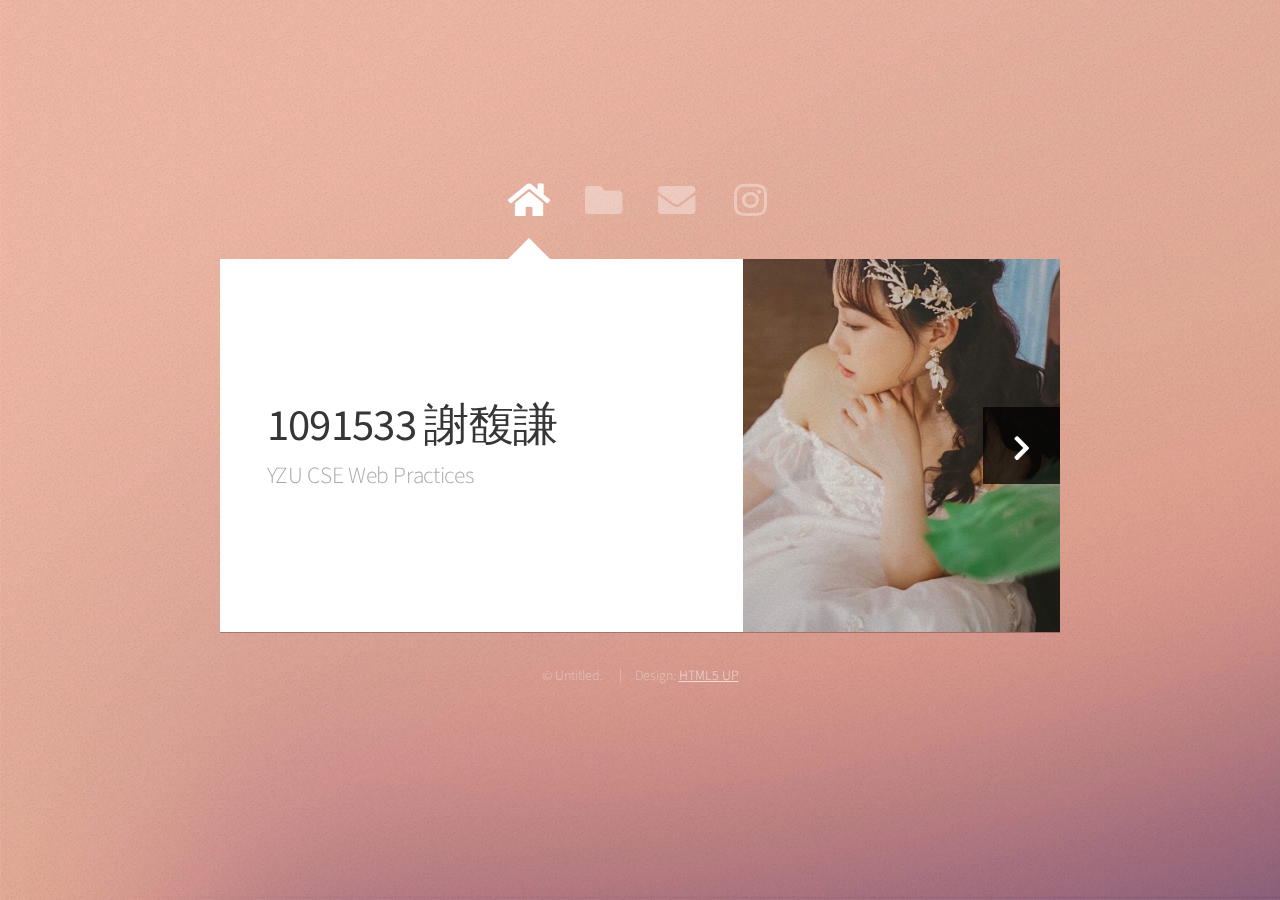
<file: index.html>
<!DOCTYPE HTML>
<html>

<head>
	<title>Web Fundamentals Workshop</title>
	<meta charset="utf-8" />
	<meta name="viewport" content="width=device-width, initial-scale=1, user-scalable=no" />
	<link rel="stylesheet" href="assets/css/main.css" />
	<noscript>
		<link rel="stylesheet" href="assets/css/noscript.css" />
	</noscript>
</head>

<body class="is-preload">

	<!-- Wrapper-->
	<div id="wrapper">

		<!-- Nav -->
		<nav id="nav">
			<a href="#" class="icon solid fa-home"><span>Home</span></a>
			<a href="#work" class="icon solid fa-folder"><span>Work</span></a>
			<a href="#contact" class="icon solid fa-envelope"><span>Contact</span></a>
			<a href="https://instagram.com/chiuu_ne__87" class="icon brands fa-instagram"><span>Instagram</span></a>
		</nav>

		<!-- Main -->
		<div id="main">

			<!-- Me -->
			<article id="home" class="panel intro">
				<header>
					<h1>1091533 謝馥謙</h1>
					<p>YZU CSE Web Practices</p>
				</header>
				<a href="#work" class="jumplink pic">
					<span class="arrow icon solid fa-chevron-right"><span>See my work</span></span>
					<img src="images/pic.jpg" alt="" />
				</a>
			</article>

			<!-- Work -->
			<article id="work" class="panel">
				<header>
					<h2>Work</h2>
				</header>
				<p>
					作品集
				</p>
				<section>
					<div class="row">
						<div class="col-4 col-6-medium col-12-small">
							<a target="_blank" href="1091533_1/index.html" class="image fit"><img src="images/eat.jpg"
									alt=""></a>
						</div>
						<div class="col-4 col-6-medium col-12-small">
							<a target="_blank" href="1091533_2/index.html" class="image fit"><img src="images/time.jpg"
									alt=""></a>
						</div>
						<div class="col-4 col-6-medium col-12-small">
							<a target="_blank" href="1091533_3/index.html" class="image fit"><img src="images/love.jpg"
									alt=""></a>
						</div>
						<div class="col-4 col-6-medium col-12-small">
							<a target="_blank" href="1091533_4/index.html" class="image fit"><img src="images/game.jpg"
									alt=""></a>
						</div>
						<div class="col-4 col-6-medium col-12-small">
							<a target="_blank" href="1091533_5/index.html" class="image fit"><img src="images/sing.jpg"
									alt=""></a>
						</div>
						<div class="col-4 col-6-medium col-12-small">
							<a href="#" class="image fit"><img src="images/home.jpg" alt=""></a>
						</div>
					</div>
				</section>
			</article>

			<!-- Contact -->
			<article id="contact" class="panel">
				<header>
					<h2>Contact Me</h2>
				</header>
				<form action="#" method="post">
					<div>
						<div class="row">
							<div class="col-6 col-12-medium">
								<input type="text" name="name" placeholder="Name" />
							</div>
							<div class="col-6 col-12-medium">
								<input type="text" name="email" placeholder="Email" />
							</div>
							<div class="col-12">
								<input type="text" name="subject" placeholder="Subject" />
							</div>
							<div class="col-12">
								<textarea name="message" placeholder="Message" rows="6"></textarea>
							</div>
							<div class="col-12">
								<input type="submit" value="Send Message" />
							</div>
						</div>
					</div>
				</form>
			</article>

		</div>

		<!-- Footer -->
		<div id="footer">
			<ul class="copyright">
				<li>&copy; Untitled.</li>
				<li>Design: <a href="http://html5up.net">HTML5 UP</a></li>
			</ul>
		</div>

	</div>

	<!-- Scripts -->
	<script src="assets/js/jquery.min.js"></script>
	<script src="assets/js/browser.min.js"></script>
	<script src="assets/js/breakpoints.min.js"></script>
	<script src="assets/js/util.js"></script>
	<script src="assets/js/main.js"></script>

</body>

</html>
</file>
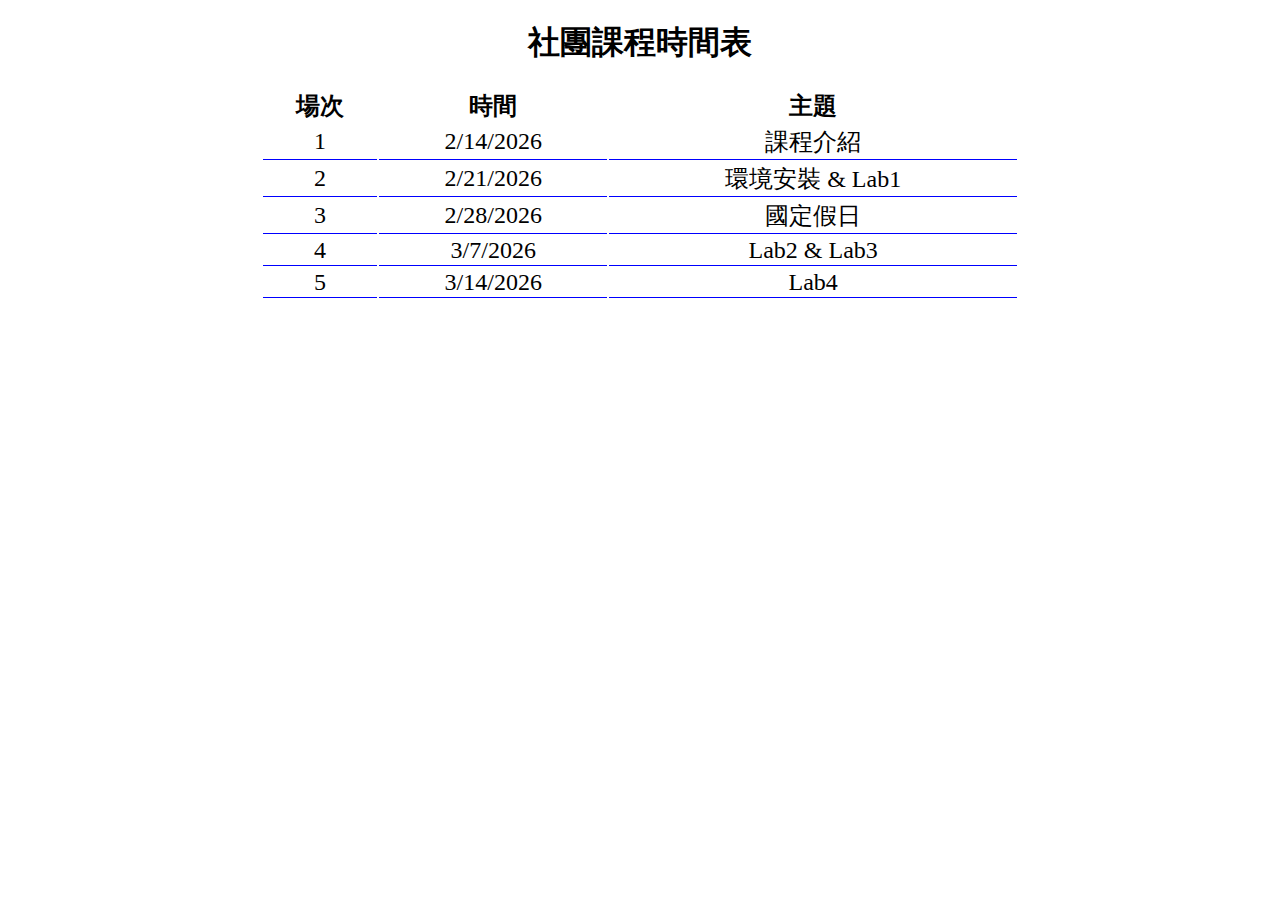
<file: 1091533_2/index.html>
<!DOCTYPE html>
<html>

<head>
    <meta charset="utf-8">
    <title></title>
    <link rel="stylesheet" href="style.css">
</head>

<body>
    <h1>社團課程時間表</h1>
    <table id="courseTable"></table>
    <script src="https://code.jquery.com/jquery-3.6.0.min.js"></script>
    <script src="topic.js"></script>
    <script src="main.js"></script>
</body>

</html>
</file>
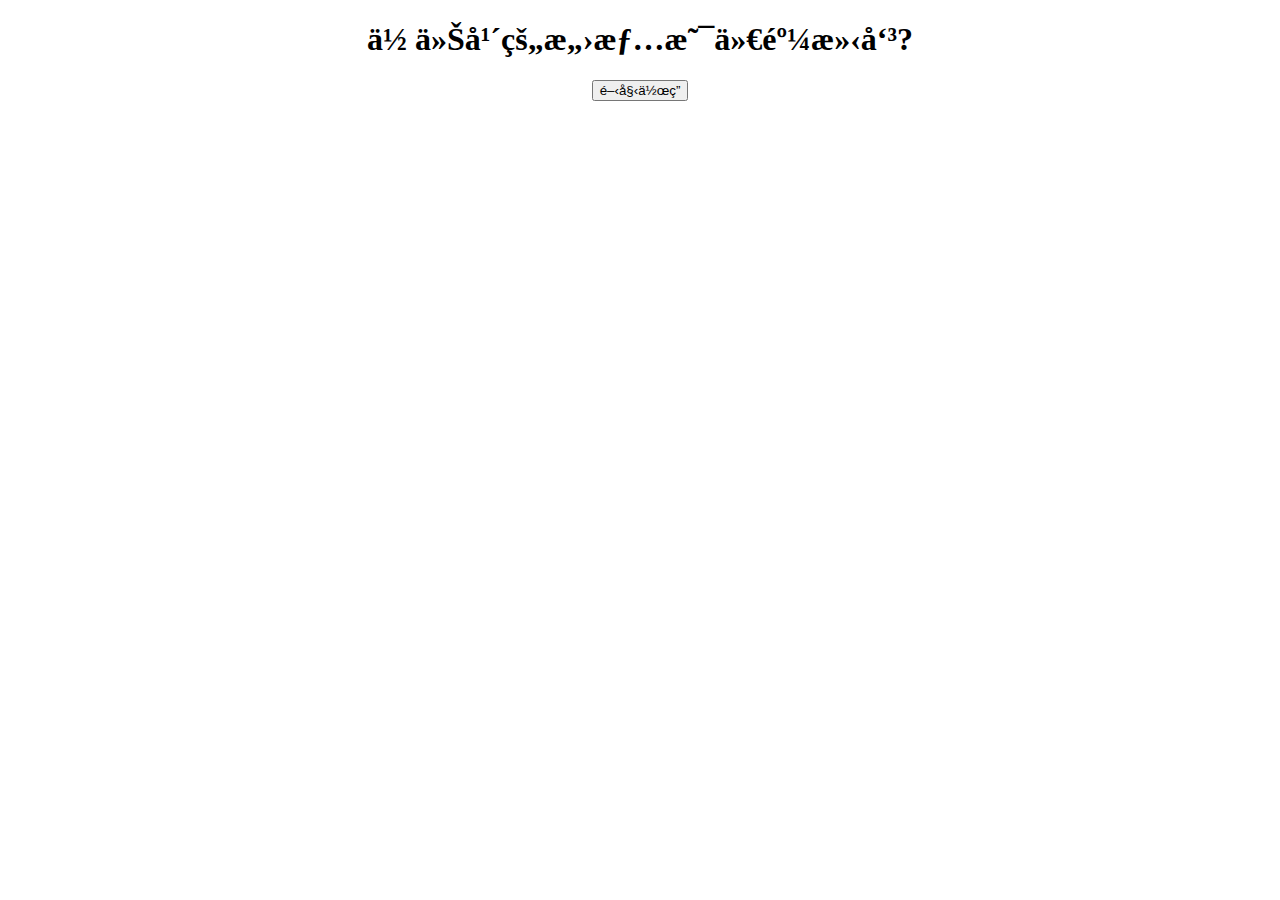
<file: 1091533_3/index.html>
<!DOCTYPE html>
<html>

<head>
    <metacharset="utf-8">
        <title>Mind Quiz</title>
        <link rel="stylesheet" href="style.css">
</head>

<body>
    <h1>你今年的愛情是什麼滋味?</h1>
    <div>
        <h2 id="question"></h2>
        <div id="options"></div>
    </div>
    <input id="startButton" type="button" value="開始作答">
    <script src="https://code.jquery.com/jquery-3.6.0.min.js"></script>
    <script src="data.js"></script>
    <script src="main.js">
    </script>
</body>

</html>
</file>
<file: assets/css/noscript.css>
/* Wrapper */

	#wrapper {
		opacity: 1 !important;
	}

/* Nav */

	#nav a {
		opacity: 1.0;
	}

		#nav a:before, #nav a:after {
			display: none;
		}

		#nav a span {
			top: 0;
			opacity: 1.0;
		}

			#nav a span:after {
				display: none;
			}

/* Main */

	#main {
		background: none;
		box-shadow: none;
	}

		#main > .panel {
			background: #ffffff;
			margin-bottom: 2em;
		}

			#main > .panel:last-child {
				margin-bottom: 0;
			}
</file>
<file: 1091533_2/style.css>
body {
    text-align: center;
}

table {
    width: 60%;
    margin: auto;
    font-size: 1.5em;
}

td {
    border-bottom: 1px solid blue;
}
</file>
<file: 1091533_3/style.css>
body{
    text-align:center;
}
</file>
<file: assets/css/main.css>
@import url("https://fonts.googleapis.com/css?family=Source+Sans+Pro:300,400,300italic,400italic");
@import url("fontawesome-all.min.css");

html, body, div, span, applet, object,
iframe, h1, h2, h3, h4, h5, h6, p, blockquote,
pre, a, abbr, acronym, address, big, cite,
code, del, dfn, em, img, ins, kbd, q, s, samp,
small, strike, strong, sub, sup, tt, var, b,
u, i, center, dl, dt, dd, ol, ul, li, fieldset,
form, label, legend, table, caption, tbody,
tfoot, thead, tr, th, td, article, aside,
canvas, details, embed, figure, figcaption,
footer, header, hgroup, menu, nav, output, ruby,
section, summary, time, mark, audio, video {
	margin: 0;
	padding: 0;
	border: 0;
	font-size: 100%;
	font: inherit;
	vertical-align: baseline;}

article, aside, details, figcaption, figure,
footer, header, hgroup, menu, nav, section {
	display: block;}

body {
	line-height: 1;
}

ol, ul {
	list-style: none;
}

blockquote, q {
	quotes: none;
}

	blockquote:before, blockquote:after, q:before, q:after {
		content: '';
		content: none;
	}

table {
	border-collapse: collapse;
	border-spacing: 0;
}

body {
	-webkit-text-size-adjust: none;
}

mark {
	background-color: transparent;
	color: inherit;
}

input::-moz-focus-inner {
	border: 0;
	padding: 0;
}

input, select, textarea {
	-moz-appearance: none;
	-webkit-appearance: none;
	-ms-appearance: none;
	appearance: none;
}

/* Row */

	.row {
		display: flex;
		flex-wrap: wrap;
		box-sizing: border-box;
		align-items: stretch;
	}

		.row > * {
			box-sizing: border-box;
		}

		.row.gtr-uniform > * > :last-child {
			margin-bottom: 0;
		}

		.row.aln-left {
			justify-content: flex-start;
		}

		.row.aln-center {
			justify-content: center;
		}

		.row.aln-right {
			justify-content: flex-end;
		}

		.row.aln-top {
			align-items: flex-start;
		}

		.row.aln-middle {
			align-items: center;
		}

		.row.aln-bottom {
			align-items: flex-end;
		}

		.row > .imp {
			order: -1;
		}

		.row > .col-1 {
			width: 8.33333%;
		}

		.row > .off-1 {
			margin-left: 8.33333%;
		}

		.row > .col-2 {
			width: 16.66667%;
		}

		.row > .off-2 {
			margin-left: 16.66667%;
		}

		.row > .col-3 {
			width: 25%;
		}

		.row > .off-3 {
			margin-left: 25%;
		}

		.row > .col-4 {
			width: 33.33333%;
		}

		.row > .off-4 {
			margin-left: 33.33333%;
		}

		.row > .col-5 {
			width: 41.66667%;
		}

		.row > .off-5 {
			margin-left: 41.66667%;
		}

		.row > .col-6 {
			width: 50%;
		}

		.row > .off-6 {
			margin-left: 50%;
		}

		.row > .col-7 {
			width: 58.33333%;
		}

		.row > .off-7 {
			margin-left: 58.33333%;
		}

		.row > .col-8 {
			width: 66.66667%;
		}

		.row > .off-8 {
			margin-left: 66.66667%;
		}

		.row > .col-9 {
			width: 75%;
		}

		.row > .off-9 {
			margin-left: 75%;
		}

		.row > .col-10 {
			width: 83.33333%;
		}

		.row > .off-10 {
			margin-left: 83.33333%;
		}

		.row > .col-11 {
			width: 91.66667%;
		}

		.row > .off-11 {
			margin-left: 91.66667%;
		}

		.row > .col-12 {
			width: 100%;
		}

		.row > .off-12 {
			margin-left: 100%;
		}

		.row.gtr-0 {
			margin-top: 0em;
			margin-left: 0em;
		}

			.row.gtr-0 > * {
				padding: 0em 0 0 0em;
			}

			.row.gtr-0.gtr-uniform {
				margin-top: 0em;
			}

				.row.gtr-0.gtr-uniform > * {
					padding-top: 0em;
				}

		.row.gtr-25 {
			margin-top: -0.3125em;
			margin-left: -0.3125em;
		}

			.row.gtr-25 > * {
				padding: 0.3125em 0 0 0.3125em;
			}

			.row.gtr-25.gtr-uniform {
				margin-top: -0.3125em;
			}

				.row.gtr-25.gtr-uniform > * {
					padding-top: 0.3125em;
				}

		.row.gtr-50 {
			margin-top: -0.625em;
			margin-left: -0.625em;
		}

			.row.gtr-50 > * {
				padding: 0.625em 0 0 0.625em;
			}

			.row.gtr-50.gtr-uniform {
				margin-top: -0.625em;
			}

				.row.gtr-50.gtr-uniform > * {
					padding-top: 0.625em;
				}

		.row {
			margin-top: -1.25em;
			margin-left: -1.25em;
		}

			.row > * {
				padding: 1.25em 0 0 1.25em;
			}

			.row.gtr-uniform {
				margin-top: -1.25em;
			}

				.row.gtr-uniform > * {
					padding-top: 1.25em;
				}

		.row.gtr-150 {
			margin-top: -1.875em;
			margin-left: -1.875em;
		}

			.row.gtr-150 > * {
				padding: 1.875em 0 0 1.875em;
			}

			.row.gtr-150.gtr-uniform {
				margin-top: -1.875em;
			}

				.row.gtr-150.gtr-uniform > * {
					padding-top: 1.875em;
				}

		.row.gtr-200 {
			margin-top: -2.5em;
			margin-left: -2.5em;
		}

			.row.gtr-200 > * {
				padding: 2.5em 0 0 2.5em;
			}

			.row.gtr-200.gtr-uniform {
				margin-top: -2.5em;
			}

				.row.gtr-200.gtr-uniform > * {
					padding-top: 2.5em;
				}

		@media screen and (max-width: 1680px) {

			.row {
				display: flex;
				flex-wrap: wrap;
				box-sizing: border-box;
				align-items: stretch;
			}

				.row > * {
					box-sizing: border-box;
				}

				.row.gtr-uniform > * > :last-child {
					margin-bottom: 0;
				}

				.row.aln-left {
					justify-content: flex-start;
				}

				.row.aln-center {
					justify-content: center;
				}

				.row.aln-right {
					justify-content: flex-end;
				}

				.row.aln-top {
					align-items: flex-start;
				}

				.row.aln-middle {
					align-items: center;
				}

				.row.aln-bottom {
					align-items: flex-end;
				}

				.row > .imp-xlarge {
					order: -1;
				}

				.row > .col-1-xlarge {
					width: 8.33333%;
				}

				.row > .off-1-xlarge {
					margin-left: 8.33333%;
				}

				.row > .col-2-xlarge {
					width: 16.66667%;
				}

				.row > .off-2-xlarge {
					margin-left: 16.66667%;
				}

				.row > .col-3-xlarge {
					width: 25%;
				}

				.row > .off-3-xlarge {
					margin-left: 25%;
				}

				.row > .col-4-xlarge {
					width: 33.33333%;
				}

				.row > .off-4-xlarge {
					margin-left: 33.33333%;
				}

				.row > .col-5-xlarge {
					width: 41.66667%;
				}

				.row > .off-5-xlarge {
					margin-left: 41.66667%;
				}

				.row > .col-6-xlarge {
					width: 50%;
				}

				.row > .off-6-xlarge {
					margin-left: 50%;
				}

				.row > .col-7-xlarge {
					width: 58.33333%;
				}

				.row > .off-7-xlarge {
					margin-left: 58.33333%;
				}

				.row > .col-8-xlarge {
					width: 66.66667%;
				}

				.row > .off-8-xlarge {
					margin-left: 66.66667%;
				}

				.row > .col-9-xlarge {
					width: 75%;
				}

				.row > .off-9-xlarge {
					margin-left: 75%;
				}

				.row > .col-10-xlarge {
					width: 83.33333%;
				}

				.row > .off-10-xlarge {
					margin-left: 83.33333%;
				}

				.row > .col-11-xlarge {
					width: 91.66667%;
				}

				.row > .off-11-xlarge {
					margin-left: 91.66667%;
				}

				.row > .col-12-xlarge {
					width: 100%;
				}

				.row > .off-12-xlarge {
					margin-left: 100%;
				}

				.row.gtr-0 {
					margin-top: 0em;
					margin-left: 0em;
				}

					.row.gtr-0 > * {
						padding: 0em 0 0 0em;
					}

					.row.gtr-0.gtr-uniform {
						margin-top: 0em;
					}

						.row.gtr-0.gtr-uniform > * {
							padding-top: 0em;
						}

				.row.gtr-25 {
					margin-top: -0.3125em;
					margin-left: -0.3125em;
				}

					.row.gtr-25 > * {
						padding: 0.3125em 0 0 0.3125em;
					}

					.row.gtr-25.gtr-uniform {
						margin-top: -0.3125em;
					}

						.row.gtr-25.gtr-uniform > * {
							padding-top: 0.3125em;
						}

				.row.gtr-50 {
					margin-top: -0.625em;
					margin-left: -0.625em;
				}

					.row.gtr-50 > * {
						padding: 0.625em 0 0 0.625em;
					}

					.row.gtr-50.gtr-uniform {
						margin-top: -0.625em;
					}

						.row.gtr-50.gtr-uniform > * {
							padding-top: 0.625em;
						}

				.row {
					margin-top: -1.25em;
					margin-left: -1.25em;
				}

					.row > * {
						padding: 1.25em 0 0 1.25em;
					}

					.row.gtr-uniform {
						margin-top: -1.25em;
					}

						.row.gtr-uniform > * {
							padding-top: 1.25em;
						}

				.row.gtr-150 {
					margin-top: -1.875em;
					margin-left: -1.875em;
				}

					.row.gtr-150 > * {
						padding: 1.875em 0 0 1.875em;
					}

					.row.gtr-150.gtr-uniform {
						margin-top: -1.875em;
					}

						.row.gtr-150.gtr-uniform > * {
							padding-top: 1.875em;
						}

				.row.gtr-200 {
					margin-top: -2.5em;
					margin-left: -2.5em;
				}

					.row.gtr-200 > * {
						padding: 2.5em 0 0 2.5em;
					}

					.row.gtr-200.gtr-uniform {
						margin-top: -2.5em;
					}

						.row.gtr-200.gtr-uniform > * {
							padding-top: 2.5em;
						}

		}

		@media screen and (max-width: 1280px) {

			.row {
				display: flex;
				flex-wrap: wrap;
				box-sizing: border-box;
				align-items: stretch;
			}

				.row > * {
					box-sizing: border-box;
				}

				.row.gtr-uniform > * > :last-child {
					margin-bottom: 0;
				}

				.row.aln-left {
					justify-content: flex-start;
				}

				.row.aln-center {
					justify-content: center;
				}

				.row.aln-right {
					justify-content: flex-end;
				}

				.row.aln-top {
					align-items: flex-start;
				}

				.row.aln-middle {
					align-items: center;
				}

				.row.aln-bottom {
					align-items: flex-end;
				}

				.row > .imp-large {
					order: -1;
				}

				.row > .col-1-large {
					width: 8.33333%;
				}

				.row > .off-1-large {
					margin-left: 8.33333%;
				}

				.row > .col-2-large {
					width: 16.66667%;
				}

				.row > .off-2-large {
					margin-left: 16.66667%;
				}

				.row > .col-3-large {
					width: 25%;
				}

				.row > .off-3-large {
					margin-left: 25%;
				}

				.row > .col-4-large {
					width: 33.33333%;
				}

				.row > .off-4-large {
					margin-left: 33.33333%;
				}

				.row > .col-5-large {
					width: 41.66667%;
				}

				.row > .off-5-large {
					margin-left: 41.66667%;
				}

				.row > .col-6-large {
					width: 50%;
				}

				.row > .off-6-large {
					margin-left: 50%;
				}

				.row > .col-7-large {
					width: 58.33333%;
				}

				.row > .off-7-large {
					margin-left: 58.33333%;
				}

				.row > .col-8-large {
					width: 66.66667%;
				}

				.row > .off-8-large {
					margin-left: 66.66667%;
				}

				.row > .col-9-large {
					width: 75%;
				}

				.row > .off-9-large {
					margin-left: 75%;
				}

				.row > .col-10-large {
					width: 83.33333%;
				}

				.row > .off-10-large {
					margin-left: 83.33333%;
				}

				.row > .col-11-large {
					width: 91.66667%;
				}

				.row > .off-11-large {
					margin-left: 91.66667%;
				}

				.row > .col-12-large {
					width: 100%;
				}

				.row > .off-12-large {
					margin-left: 100%;
				}

				.row.gtr-0 {
					margin-top: 0em;
					margin-left: 0em;
				}

					.row.gtr-0 > * {
						padding: 0em 0 0 0em;
					}

					.row.gtr-0.gtr-uniform {
						margin-top: 0em;
					}

						.row.gtr-0.gtr-uniform > * {
							padding-top: 0em;
						}

				.row.gtr-25 {
					margin-top: -0.3125em;
					margin-left: -0.3125em;
				}

					.row.gtr-25 > * {
						padding: 0.3125em 0 0 0.3125em;
					}

					.row.gtr-25.gtr-uniform {
						margin-top: -0.3125em;
					}

						.row.gtr-25.gtr-uniform > * {
							padding-top: 0.3125em;
						}

				.row.gtr-50 {
					margin-top: -0.625em;
					margin-left: -0.625em;
				}

					.row.gtr-50 > * {
						padding: 0.625em 0 0 0.625em;
					}

					.row.gtr-50.gtr-uniform {
						margin-top: -0.625em;
					}

						.row.gtr-50.gtr-uniform > * {
							padding-top: 0.625em;
						}

				.row {
					margin-top: -1.25em;
					margin-left: -1.25em;
				}

					.row > * {
						padding: 1.25em 0 0 1.25em;
					}

					.row.gtr-uniform {
						margin-top: -1.25em;
					}

						.row.gtr-uniform > * {
							padding-top: 1.25em;
						}

				.row.gtr-150 {
					margin-top: -1.875em;
					margin-left: -1.875em;
				}

					.row.gtr-150 > * {
						padding: 1.875em 0 0 1.875em;
					}

					.row.gtr-150.gtr-uniform {
						margin-top: -1.875em;
					}

						.row.gtr-150.gtr-uniform > * {
							padding-top: 1.875em;
						}

				.row.gtr-200 {
					margin-top: -2.5em;
					margin-left: -2.5em;
				}

					.row.gtr-200 > * {
						padding: 2.5em 0 0 2.5em;
					}

					.row.gtr-200.gtr-uniform {
						margin-top: -2.5em;
					}

						.row.gtr-200.gtr-uniform > * {
							padding-top: 2.5em;
						}

		}

		@media screen and (max-width: 980px) {

			.row {
				display: flex;
				flex-wrap: wrap;
				box-sizing: border-box;
				align-items: stretch;
			}

				.row > * {
					box-sizing: border-box;
				}

				.row.gtr-uniform > * > :last-child {
					margin-bottom: 0;
				}

				.row.aln-left {
					justify-content: flex-start;
				}

				.row.aln-center {
					justify-content: center;
				}

				.row.aln-right {
					justify-content: flex-end;
				}

				.row.aln-top {
					align-items: flex-start;
				}

				.row.aln-middle {
					align-items: center;
				}

				.row.aln-bottom {
					align-items: flex-end;
				}

				.row > .imp-medium {
					order: -1;
				}

				.row > .col-1-medium {
					width: 8.33333%;
				}

				.row > .off-1-medium {
					margin-left: 8.33333%;
				}

				.row > .col-2-medium {
					width: 16.66667%;
				}

				.row > .off-2-medium {
					margin-left: 16.66667%;
				}

				.row > .col-3-medium {
					width: 25%;
				}

				.row > .off-3-medium {
					margin-left: 25%;
				}

				.row > .col-4-medium {
					width: 33.33333%;
				}

				.row > .off-4-medium {
					margin-left: 33.33333%;
				}

				.row > .col-5-medium {
					width: 41.66667%;
				}

				.row > .off-5-medium {
					margin-left: 41.66667%;
				}

				.row > .col-6-medium {
					width: 50%;
				}

				.row > .off-6-medium {
					margin-left: 50%;
				}

				.row > .col-7-medium {
					width: 58.33333%;
				}

				.row > .off-7-medium {
					margin-left: 58.33333%;
				}

				.row > .col-8-medium {
					width: 66.66667%;
				}

				.row > .off-8-medium {
					margin-left: 66.66667%;
				}

				.row > .col-9-medium {
					width: 75%;
				}

				.row > .off-9-medium {
					margin-left: 75%;
				}

				.row > .col-10-medium {
					width: 83.33333%;
				}

				.row > .off-10-medium {
					margin-left: 83.33333%;
				}

				.row > .col-11-medium {
					width: 91.66667%;
				}

				.row > .off-11-medium {
					margin-left: 91.66667%;
				}

				.row > .col-12-medium {
					width: 100%;
				}

				.row > .off-12-medium {
					margin-left: 100%;
				}

				.row.gtr-0 {
					margin-top: 0em;
					margin-left: 0em;
				}

					.row.gtr-0 > * {
						padding: 0em 0 0 0em;
					}

					.row.gtr-0.gtr-uniform {
						margin-top: 0em;
					}

						.row.gtr-0.gtr-uniform > * {
							padding-top: 0em;
						}

				.row.gtr-25 {
					margin-top: -0.3125em;
					margin-left: -0.3125em;
				}

					.row.gtr-25 > * {
						padding: 0.3125em 0 0 0.3125em;
					}

					.row.gtr-25.gtr-uniform {
						margin-top: -0.3125em;
					}

						.row.gtr-25.gtr-uniform > * {
							padding-top: 0.3125em;
						}

				.row.gtr-50 {
					margin-top: -0.625em;
					margin-left: -0.625em;
				}

					.row.gtr-50 > * {
						padding: 0.625em 0 0 0.625em;
					}

					.row.gtr-50.gtr-uniform {
						margin-top: -0.625em;
					}

						.row.gtr-50.gtr-uniform > * {
							padding-top: 0.625em;
						}

				.row {
					margin-top: -1.25em;
					margin-left: -1.25em;
				}

					.row > * {
						padding: 1.25em 0 0 1.25em;
					}

					.row.gtr-uniform {
						margin-top: -1.25em;
					}

						.row.gtr-uniform > * {
							padding-top: 1.25em;
						}

				.row.gtr-150 {
					margin-top: -1.875em;
					margin-left: -1.875em;
				}

					.row.gtr-150 > * {
						padding: 1.875em 0 0 1.875em;
					}

					.row.gtr-150.gtr-uniform {
						margin-top: -1.875em;
					}

						.row.gtr-150.gtr-uniform > * {
							padding-top: 1.875em;
						}

				.row.gtr-200 {
					margin-top: -2.5em;
					margin-left: -2.5em;
				}

					.row.gtr-200 > * {
						padding: 2.5em 0 0 2.5em;
					}

					.row.gtr-200.gtr-uniform {
						margin-top: -2.5em;
					}

						.row.gtr-200.gtr-uniform > * {
							padding-top: 2.5em;
						}

		}

		@media screen and (max-width: 736px) {

			.row {
				display: flex;
				flex-wrap: wrap;
				box-sizing: border-box;
				align-items: stretch;
			}

				.row > * {
					box-sizing: border-box;
				}

				.row.gtr-uniform > * > :last-child {
					margin-bottom: 0;
				}

				.row.aln-left {
					justify-content: flex-start;
				}

				.row.aln-center {
					justify-content: center;
				}

				.row.aln-right {
					justify-content: flex-end;
				}

				.row.aln-top {
					align-items: flex-start;
				}

				.row.aln-middle {
					align-items: center;
				}

				.row.aln-bottom {
					align-items: flex-end;
				}

				.row > .imp-small {
					order: -1;
				}

				.row > .col-1-small {
					width: 8.33333%;
				}

				.row > .off-1-small {
					margin-left: 8.33333%;
				}

				.row > .col-2-small {
					width: 16.66667%;
				}

				.row > .off-2-small {
					margin-left: 16.66667%;
				}

				.row > .col-3-small {
					width: 25%;
				}

				.row > .off-3-small {
					margin-left: 25%;
				}

				.row > .col-4-small {
					width: 33.33333%;
				}

				.row > .off-4-small {
					margin-left: 33.33333%;
				}

				.row > .col-5-small {
					width: 41.66667%;
				}

				.row > .off-5-small {
					margin-left: 41.66667%;
				}

				.row > .col-6-small {
					width: 50%;
				}

				.row > .off-6-small {
					margin-left: 50%;
				}

				.row > .col-7-small {
					width: 58.33333%;
				}

				.row > .off-7-small {
					margin-left: 58.33333%;
				}

				.row > .col-8-small {
					width: 66.66667%;
				}

				.row > .off-8-small {
					margin-left: 66.66667%;
				}

				.row > .col-9-small {
					width: 75%;
				}

				.row > .off-9-small {
					margin-left: 75%;
				}

				.row > .col-10-small {
					width: 83.33333%;
				}

				.row > .off-10-small {
					margin-left: 83.33333%;
				}

				.row > .col-11-small {
					width: 91.66667%;
				}

				.row > .off-11-small {
					margin-left: 91.66667%;
				}

				.row > .col-12-small {
					width: 100%;
				}

				.row > .off-12-small {
					margin-left: 100%;
				}

				.row.gtr-0 {
					margin-top: 0em;
					margin-left: 0em;
				}

					.row.gtr-0 > * {
						padding: 0em 0 0 0em;
					}

					.row.gtr-0.gtr-uniform {
						margin-top: 0em;
					}

						.row.gtr-0.gtr-uniform > * {
							padding-top: 0em;
						}

				.row.gtr-25 {
					margin-top: -0.3125em;
					margin-left: -0.3125em;
				}

					.row.gtr-25 > * {
						padding: 0.3125em 0 0 0.3125em;
					}

					.row.gtr-25.gtr-uniform {
						margin-top: -0.3125em;
					}

						.row.gtr-25.gtr-uniform > * {
							padding-top: 0.3125em;
						}

				.row.gtr-50 {
					margin-top: -0.625em;
					margin-left: -0.625em;
				}

					.row.gtr-50 > * {
						padding: 0.625em 0 0 0.625em;
					}

					.row.gtr-50.gtr-uniform {
						margin-top: -0.625em;
					}

						.row.gtr-50.gtr-uniform > * {
							padding-top: 0.625em;
						}

				.row {
					margin-top: -1.25em;
					margin-left: -1.25em;
				}

					.row > * {
						padding: 1.25em 0 0 1.25em;
					}

					.row.gtr-uniform {
						margin-top: -1.25em;
					}

						.row.gtr-uniform > * {
							padding-top: 1.25em;
						}

				.row.gtr-150 {
					margin-top: -1.875em;
					margin-left: -1.875em;
				}

					.row.gtr-150 > * {
						padding: 1.875em 0 0 1.875em;
					}

					.row.gtr-150.gtr-uniform {
						margin-top: -1.875em;
					}

						.row.gtr-150.gtr-uniform > * {
							padding-top: 1.875em;
						}

				.row.gtr-200 {
					margin-top: -2.5em;
					margin-left: -2.5em;
				}

					.row.gtr-200 > * {
						padding: 2.5em 0 0 2.5em;
					}

					.row.gtr-200.gtr-uniform {
						margin-top: -2.5em;
					}

						.row.gtr-200.gtr-uniform > * {
							padding-top: 2.5em;
						}

		}

/* Basic */

	html {
		box-sizing: border-box;
	}

	*, *:before, *:after {
		box-sizing: inherit;
	}

	body {
		background-image: url("images/overlay.png"), url("images/bg.jpg");
		background-repeat: repeat, no-repeat;
		background-size: auto, 100% 100%;
		background-attachment: fixed;
		overflow-y: scroll;
	}

		body.is-preload *, body.is-preload *:before, body.is-preload *:after {
			-moz-animation: none !important;
			-webkit-animation: none !important;
			-ms-animation: none !important;
			animation: none !important;
			-moz-transition: none !important;
			-webkit-transition: none !important;
			-ms-transition: none !important;
			transition: none !important;
		}

	body, input, textarea, select {
		font-family: 'Source Sans Pro', sans-serif;
		font-weight: 300;
		color: #777777;
		font-size: 20pt;
		line-height: 1.75em;
	}

		@media screen and (max-width: 1680px) {

			body, input, textarea, select {
				font-size: 15pt;
			}

		}

		@media screen and (max-width: 1280px) {

			body, input, textarea, select {
				font-size: 14pt;
			}

		}

		@media screen and (max-width: 736px) {

			body, input, textarea, select {
				font-size: 12pt;
			}

		}

		@media screen and (max-width: 360px) {

			body, input, textarea, select {
				font-size: 11pt;
			}

		}

	strong, b, h1, h2, h3, h4, h5, h6 {
		font-weight: 400;
		color: #363636;
	}

	h1 {
		font-size: 2.4em;
		letter-spacing: -0.015em;
	}

	h2 {
		font-size: 1.8em;
		letter-spacing: -0.015em;
	}

	h3, h4, h5, h6 {
		font-size: 1.25em;
		letter-spacing: -0.015em;
	}

	@media screen and (max-width: 736px) {

		h1 {
			font-size: 1.75em;
		}

		h2 {
			font-size: 1.375em;
		}

		h3, h4, h5, h6 {
			font-size: 1em;
		}

	}

	blockquote {
		border-left: solid 0.5em #ddd;
		padding: 1em 0 1em 2em;
		font-style: italic;
	}

	em, i {
		font-style: italic;
	}

	hr {
		border: 0;
		border-top: solid 1px #ddd;
		padding: 1.5em 0 0 0;
		margin: 1.75em 0 0 0;
	}

	sub {
		position: relative;
		top: 0.5em;
		font-size: 0.8em;
	}

	sup {
		position: relative;
		top: -0.5em;
		font-size: 0.8em;
	}

	br.clear {
		clear: both;
	}

	p, ul, ol, dl, table, blockquote, form {
		margin-bottom: 2em;
	}

/* Table */

	table {
		width: 100%;
	}

		table.default tbody tr {
			border-bottom: solid 1px #f4f4f4;
		}

		table.default td {
			padding: 0.5em 1em 0.5em 1em;
		}

		table.default th {
			text-align: left;
			font-weight: 400;
			padding: 0.5em 1em 0.5em 1em;
		}

		table.default thead {
			border-bottom: solid 2px #f4f4f4;
		}

/* Form */

	form label {
		display: block;
		font-weight: 400;
		color: #363636;
		margin: 0 0 1em 0;
	}

	form input[type="text"],
	form input[type="email"],
	form input[type="password"],
	form select,
	form textarea {
		-webkit-appearance: none;
		border: 0;
		background: #f4f4f4;
		padding: 0.75em;
		width: 100%;
		-moz-transition: background-color .25s ease-in-out;
		-webkit-transition: background-color .25s ease-in-out;
		-ms-transition: background-color .25s ease-in-out;
		transition: background-color .25s ease-in-out;
	}

		form input[type="text"]:focus,
		form input[type="email"]:focus,
		form input[type="password"]:focus,
		form select:focus,
		form textarea:focus {
			background: #f8f8f8;
		}

	form input[type="text"],
	form input[type="email"],
	form input[type="password"],
	form select {
		line-height: 1.35em;
	}

	form ::-webkit-input-placeholder {
		color: #999;
	}

	form :-moz-placeholder {
		color: #999;
	}

	form ::-moz-placeholder {
		color: #999;
	}

	form :-ms-input-placeholder {
		color: #999;
	}

/* Section/Article */

	section, article {
		margin-bottom: 3em;
	}

		section > :last-child, section:last-child, article > :last-child, article:last-child {
			margin-bottom: 0;
		}

	header {
		margin: 0 0 1.5em 0;
	}

		header > p {
			margin: 0.5em 0 0 0;
			color: #aaa;
		}

		@media screen and (max-width: 736px) {

			header {
				margin: 0 0 1em 0;
			}

		}

/* Image */

	.image {
		display: inline-block;
	}

		.image img {
			display: block;
			width: 100%;
		}

		.image.fit {
			display: block;
			width: 100%;
		}

		.image.featured {
			display: block;
			width: 100%;
			margin: 0 0 2em 0;
		}

		.image.left {
			float: left;
			margin: 0 2em 2em 0;
		}

		.image.centered {
			display: block;
			margin: 0 0 2em 0;
		}

			.image.centered img {
				margin: 0 auto;
				width: auto;
			}

/* Button */

	input[type="button"],
	input[type="submit"],
	input[type="reset"],
	button,
	.button {
		-moz-transition: background-color .25s ease-in-out;
		-webkit-transition: background-color .25s ease-in-out;
		-ms-transition: background-color .25s ease-in-out;
		transition: background-color .25s ease-in-out;
		-webkit-appearance: none;
		display: inline-block;
		background-color: #222222;
		color: #ffffff;
		border: 0;
		cursor: pointer;
		outline: 0;
		padding: 0.7em 1.5em 0.7em 1.5em;
	}

		input[type="button"]:hover,
		input[type="submit"]:hover,
		input[type="reset"]:hover,
		button:hover,
		.button:hover {
			background-color: #333333;
		}

		input[type="button"]:active,
		input[type="submit"]:active,
		input[type="reset"]:active,
		button:active,
		.button:active {
			background-color: #444444;
		}

		input[type="button"].alt,
		input[type="submit"].alt,
		input[type="reset"].alt,
		button.alt,
		.button.alt {
			background-color: #777777;
		}

			input[type="button"].alt:hover,
			input[type="submit"].alt:hover,
			input[type="reset"].alt:hover,
			button.alt:hover,
			.button.alt:hover {
				background-color: #888888;
			}

			input[type="button"].alt:active,
			input[type="submit"].alt:active,
			input[type="reset"].alt:active,
			button.alt:active,
			.button.alt:active {
				background-color: #999999;
			}

		input[type="button"].small,
		input[type="submit"].small,
		input[type="reset"].small,
		button.small,
		.button.small {
			font-size: 0.75em;
		}

		input[type="button"].large,
		input[type="submit"].large,
		input[type="reset"].large,
		button.large,
		.button.large {
			font-size: 1.25em;
			padding: 0.5em 1.25em 0.5em 1.25em;
		}

		input[type="button"].xlarge,
		input[type="submit"].xlarge,
		input[type="reset"].xlarge,
		button.xlarge,
		.button.xlarge {
			font-size: 1.5em;
			padding: 0.5em 1.25em 0.5em 1.25em;
		}

		@media screen and (max-width: 736px) {

			input[type="button"],
			input[type="submit"],
			input[type="reset"],
			button,
			.button {
				width: 100%;
			}

		}

/* List */

	ul {
		list-style: disc;
		padding-left: 1em;
	}

		ul li {
			padding-left: 0.5em;
		}

	ol {
		list-style: decimal;
		padding-left: 1.25em;
	}

		ol li {
			padding-left: 0.25em;
		}

/* Actions */

	ul.actions {
		list-style: none;
		padding-left: 0;
	}

		ul.actions li {
			display: inline-block;
			padding-left: 0;
			margin: 0 0 0 0.5em;
		}

			ul.actions li:first-child {
				margin-left: 0;
			}

		@media screen and (max-width: 736px) {

			ul.actions li {
				display: block;
				margin: 0.75em 0 0 0;
			}

				ul.actions li:first-child {
					margin-top: 0;
				}

		}

/* Icons */

	.icon {
		text-decoration: none;
		position: relative;
		text-decoration: none;
	}

		.icon:before {
			-moz-osx-font-smoothing: grayscale;
			-webkit-font-smoothing: antialiased;
			display: inline-block;
			font-style: normal;
			font-variant: normal;
			text-rendering: auto;
			line-height: 1;
			text-transform: none !important;
			font-family: 'Font Awesome 5 Free';
			font-weight: 400;
		}

		.icon.solid:before {
			font-weight: 900;
		}

		.icon.brands:before {
			font-family: 'Font Awesome 5 Brands';
		}

		.icon:before {
			line-height: inherit;
		}

		.icon > .label {
			display: none;
		}

/* Nav */

	#nav {
		text-align: center;
		height: 4.25em;
		cursor: default;
	}

		#nav a {
			position: relative;
			display: inline-block;
			color: #ffffff;
			width: 1em;
			height: 1em;
			line-height: 0.9em;
			font-size: 2.5em;
			margin: 0 0.25em 0 0.25em;
			opacity: 0.35;
			outline: 0;
			-moz-transition: opacity .25s ease-in-out;
			-webkit-transition: opacity .25s ease-in-out;
			-ms-transition: opacity .25s ease-in-out;
			transition: opacity .25s ease-in-out;
		}

			#nav a.icon:before {
				padding-right: 0;
			}

			#nav a:before {
				font-size: 0.8em;
			}

			#nav a:after {
				content: '';
				display: block;
				position: absolute;
				left: 50%;
				bottom: -0.75em;
				margin-left: -0.5em;
				border-bottom: solid 0em #ffffff;
				border-left: solid 0.5em transparent;
				border-right: solid 0.5em transparent;
				-moz-transition: border-bottom-width .25s ease-in-out;
				-webkit-transition: border-bottom-width .25s ease-in-out;
				-ms-transition: border-bottom-width .25s ease-in-out;
				transition: border-bottom-width .25s ease-in-out;
			}

			#nav a span {
				display: block;
				position: absolute;
				background: #222222;
				color: #ffffff;
				top: -2.75em;
				font-size: 0.3em;
				height: 2.25em;
				line-height: 2.25em;
				left: 50%;
				opacity: 0;
				-moz-transition: opacity .25s ease-in-out;
				-webkit-transition: opacity .25s ease-in-out;
				-ms-transition: opacity .25s ease-in-out;
				transition: opacity .25s ease-in-out;
				width: 5.5em;
				margin-left: -2.75em;
			}

				#nav a span:after {
					content: '';
					display: block;
					position: absolute;
					bottom: -0.4em;
					left: 50%;
					margin-left: -0.6em;
					border-top: solid 0.6em #222222;
					border-left: solid 0.6em transparent;
					border-right: solid 0.6em transparent;
				}

			#nav a:hover {
				opacity: 1.0;
			}

				#nav a:hover span {
					opacity: 1.0;
				}

			#nav a.active {
				opacity: 1.0;
			}

				#nav a.active:after {
					border-bottom-width: 0.5em;
				}

		@media screen and (max-width: 980px) {

			#nav a span {
				display: none;
			}

		}

/* Wrapper */

	#wrapper {
		width: 45em;
		margin: 0 auto;
		min-height: 100vh;
		max-width: 100%;
		padding: 4em 0;
		display: -moz-flex;
		display: -webkit-flex;
		display: -ms-flex;
		display: flex;
		-moz-flex-direction: column;
		-webkit-flex-direction: column;
		-ms-flex-direction: column;
		flex-direction: column;
		-moz-align-items: center;
		-webkit-align-items: center;
		-ms-align-items: center;
		align-items: center;
		-moz-justify-content: center;
		-webkit-justify-content: center;
		-ms-justify-content: center;
		justify-content: center;
		-moz-transition: opacity 1s ease-in-out;
		-webkit-transition: opacity 1s ease-in-out;
		-ms-transition: opacity 1s ease-in-out;
		transition: opacity 1s ease-in-out;
	}

		body.is-preload #wrapper {
			opacity: 0;
		}

		@media screen and (max-width: 1280px) {

			#wrapper {
				padding: 3em 0;
				max-width: calc(100% - 6em);
			}

		}

		@media screen and (max-width: 980px) {

			#wrapper {
				padding: 1.5em 0;
				max-width: calc(100% - 8em);
			}

		}

		@media screen and (max-width: 736px) {

			#wrapper {
				padding: 1em 0;
				max-width: calc(100% - 2em);
			}

		}

		@media screen and (max-width: 360px) {

			#wrapper {
				padding: 1em 0;
				max-width: 100%;
			}

		}

/* Main */

	#main {
		position: relative;
		overflow: hidden;
		width: 100%;
		background: #ffffff;
		box-shadow: 0px 1px 0px 0px rgba(0, 0, 0, 0.25);
		-moz-transition: min-height 0.5s ease-in-out, max-height 0.5s ease-in-out;
		-webkit-transition: min-height 0.5s ease-in-out, max-height 0.5s ease-in-out;
		-ms-transition: min-height 0.5s ease-in-out, max-height 0.5s ease-in-out;
		transition: min-height 0.5s ease-in-out, max-height 0.5s ease-in-out;
	}

		#main > .panel {
			-moz-transition: opacity 0.25s ease-in-out;
			-webkit-transition: opacity 0.25s ease-in-out;
			-ms-transition: opacity 0.25s ease-in-out;
			transition: opacity 0.25s ease-in-out;
			margin-bottom: 0;
			position: relative;
			padding: 3.5em 2.5em 2.5em 2.5em;
			width: 100%;
		}

			#main > .panel.inactive {
				opacity: 0;
			}

			@media screen and (max-width: 736px) {

				#main > .panel {
					padding: 2em 1.5em 1.5em 1.5em;
				}

			}

			#main > .panel.intro {
				padding: 0;
				height: 20em;
				display: -moz-flex;
				display: -webkit-flex;
				display: -ms-flex;
				display: flex;
				-moz-flex-direction: row;
				-webkit-flex-direction: row;
				-ms-flex-direction: row;
				flex-direction: row;
				-moz-align-items: center;
				-webkit-align-items: center;
				-ms-align-items: center;
				align-items: center;
			}

				#main > .panel.intro .pic {
					text-decoration: none;
					position: relative;
					-moz-flex-grow: 0;
					-webkit-flex-grow: 0;
					-ms-flex-grow: 0;
					flex-grow: 0;
					-moz-flex-shrink: 0;
					-webkit-flex-shrink: 0;
					-ms-flex-shrink: 0;
					flex-shrink: 0;
					width: 17em;
					height: 100%;
				}

					#main > .panel.intro .pic:before {
						content: '';
						position: absolute;
						top: 0;
						left: 0;
						background: url("images/overlay.png");
						width: 100%;
						height: 100%;
						z-index: 1;
					}

					#main > .panel.intro .pic img {
						position: relative;
						display: block;
						position: absolute;
						top: 0;
						left: 0;
						width: 100%;
						height: 100%;
						-moz-object-fit: cover;
						-webkit-object-fit: cover;
						-ms-object-fit: cover;
						object-fit: cover;
						-moz-object-position: center;
						-webkit-object-position: center;
						-ms-object-position: center;
						object-position: center;
					}

					#main > .panel.intro .pic .arrow {
						display: block;
						position: absolute;
						right: 0;
						top: 50%;
						margin-top: -1.375em;
						width: 2.75em;
						height: 2.75em;
						background: #000;
						background: rgba(0, 0, 0, 0.75);
						color: #ffffff;
						text-align: center;
						line-height: 2.75em;
						font-size: 1.5em;
						z-index: 1;
						-moz-transition: width .15s ease-in-out, padding-right .15s ease-in-out;
						-webkit-transition: width .15s ease-in-out, padding-right .15s ease-in-out;
						-ms-transition: width .15s ease-in-out, padding-right .15s ease-in-out;
						transition: width .15s ease-in-out, padding-right .15s ease-in-out;
					}

						#main > .panel.intro .pic .arrow:before {
							position: relative;
							padding-right: 0;
							top: 0.125em;
						}

						#main > .panel.intro .pic .arrow span {
							display: block;
							text-indent: -9999px;
						}

					#main > .panel.intro .pic:hover .arrow {
						width: 3em;
						padding-right: 0.25em;
					}

				#main > .panel.intro header {
					-moz-flex-grow: 1;
					-webkit-flex-grow: 1;
					-ms-flex-grow: 1;
					flex-grow: 1;
					-moz-flex-shrink: 1;
					-webkit-flex-shrink: 1;
					-ms-flex-shrink: 1;
					flex-shrink: 1;
					padding: 3.5em 2.5em;
					margin-bottom: 0;
					width: 100%;
				}

					#main > .panel.intro header h1 {
						line-height: 1.25em;
						margin-bottom: 0;
					}

					#main > .panel.intro header p {
						letter-spacing: -0.015em;
						font-size: 1.25em;
						margin: 0.25em 0 0 0;
					}

				@media screen and (max-width: 980px) {

					#main > .panel.intro {
						-moz-flex-direction: column;
						-webkit-flex-direction: column;
						-ms-flex-direction: column;
						flex-direction: column;
						height: auto;
					}

						#main > .panel.intro .pic {
							height: 25em;
							width: 100%;
						}

						#main > .panel.intro header {
							padding: 4em;
							text-align: center;
						}

				}

				@media screen and (max-width: 736px) {

					#main > .panel.intro .pic {
						height: 20em;
					}

					#main > .panel.intro header {
						padding: 2.75em 2em 2.5em 2em;
					}

						#main > .panel.intro header p {
							font-size: 1em;
							margin: 0.25em 0 0 0;
						}

				}

/* Footer */

	#footer {
		color: rgba(255, 255, 255, 0.45);
		text-align: center;
		padding: 2em 0 0 0;
		font-size: 0.75em;
	}

		#footer a {
			color: #ddd;
			color: rgba(255, 255, 255, 0.65);
			-moz-transition: color .25s ease-in-out;
			-webkit-transition: color .25s ease-in-out;
			-ms-transition: color .25s ease-in-out;
			transition: color .25s ease-in-out;
		}

			#footer a:hover {
				color: white;
			}

		#footer .copyright {
			list-style: none;
			padding-left: 0;
		}

			#footer .copyright li {
				display: inline-block;
				padding-left: 1em;
				margin-left: 1em;
				border-left: solid 1px rgba(255, 255, 255, 0.25);
				line-height: 1;
			}

				#footer .copyright li:first-child {
					padding-left: 0;
					margin-left: 0;
					border-left: 0;
				}

		@media screen and (max-width: 736px) {

			#footer .copyright li {
				padding-left: 0.5em;
				margin-left: 0.5em;
			}

		}
</file>
